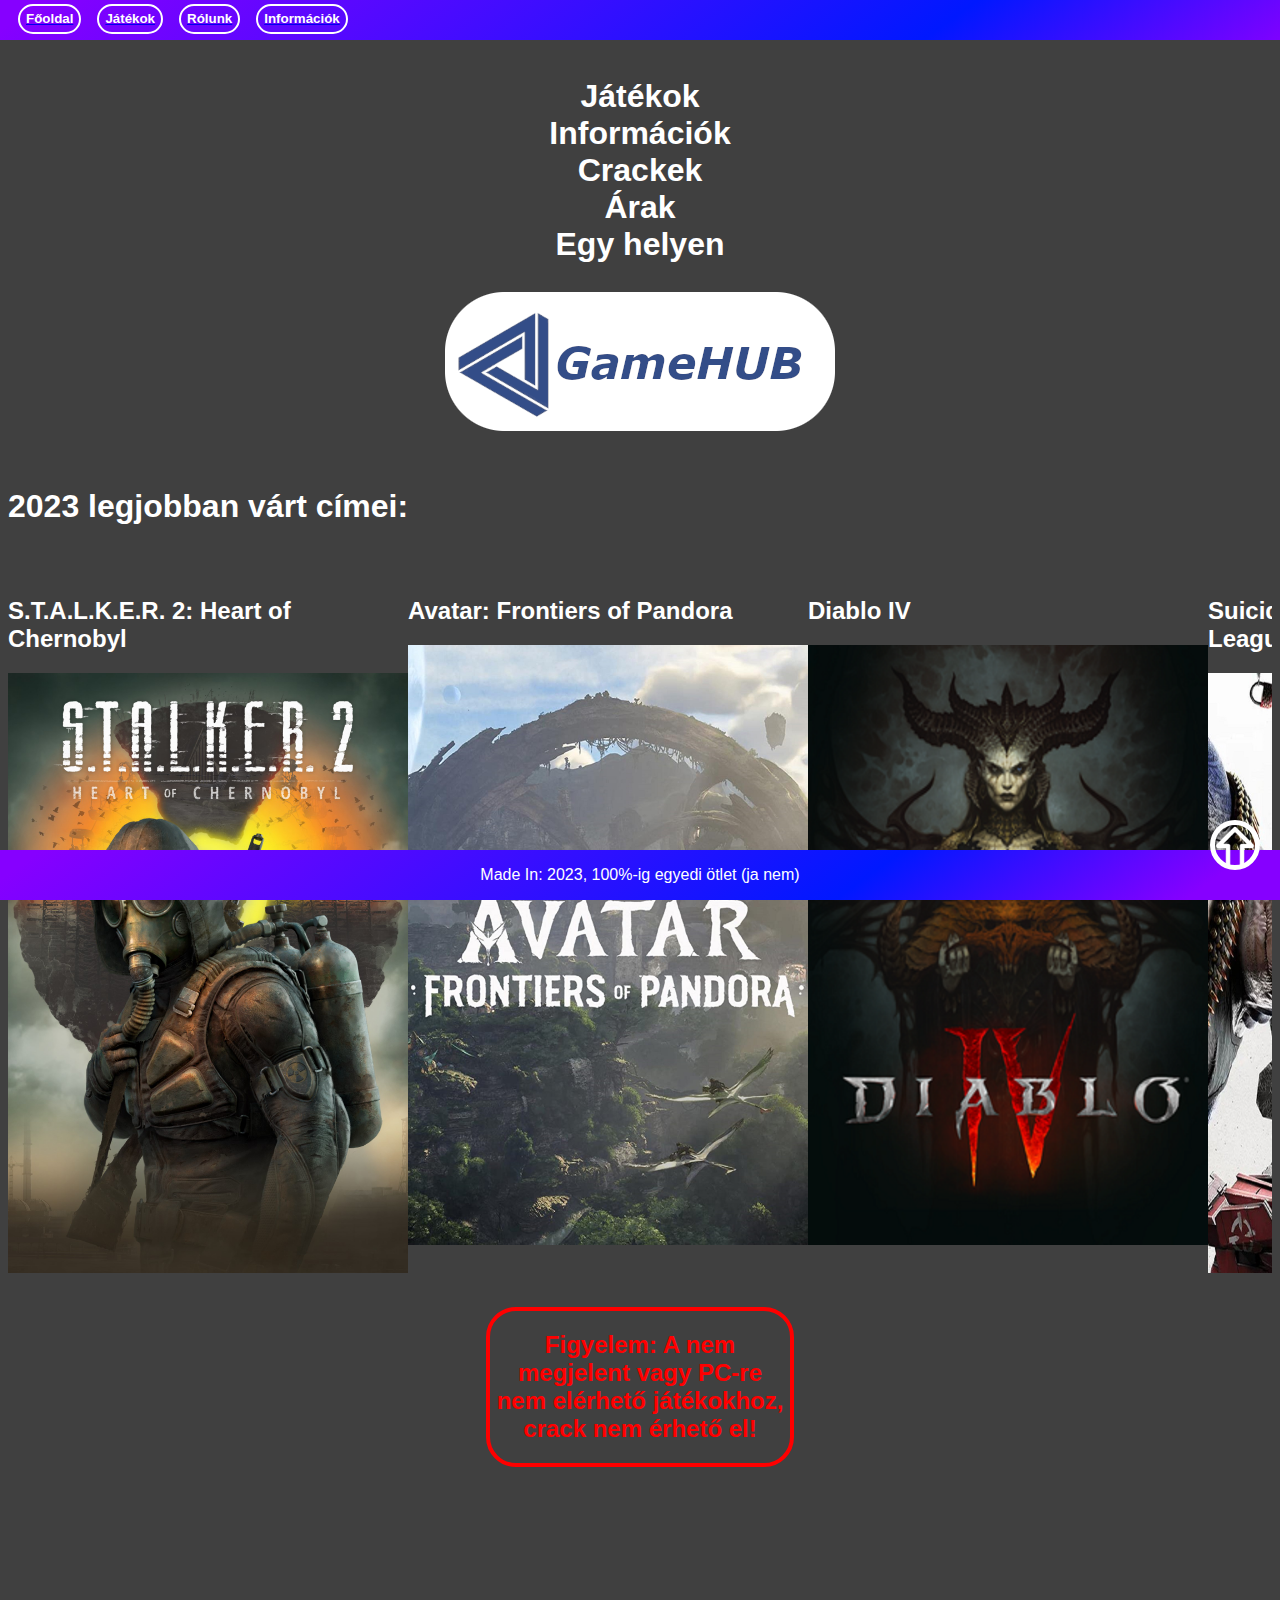
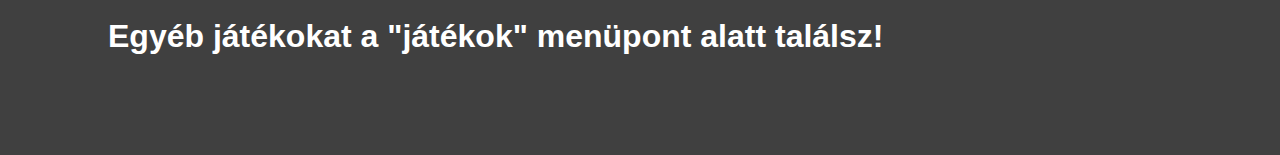
<file: index.html>
<!DOCTYPE html>
<html lang="hu">
<head>
    <meta charset="UTF-8">
    <meta http-equiv="X-UA-Compatible" content="IE=edge">
    <meta name="viewport" content="width=device-width, initial-scale=1.0">
    <title>GameHUB</title>
    <style>@media only screen and (max-width: 1000px) {

        /* For mobile phones: */
    
        .menu, .main, .right, .tartalom, .navigation-bar, .tabla, .tablapozition{
    
          width: 100%;
    
        }
    
    }</style>

    <link rel="stylesheet" href="./index.css">
    <script src="./fel.js"></script>

</head>
<body>


    <div class="tartalom" id="felgomb">
        
        <div class="navigation-bar">
            
            <div class="navbuttonposition">
                <a href="./index.html"><button id="gomb0" class="navigation-button">Főoldal</button></a>
               <a href="./game.html"><button id="gomb1" class="navigation-button">Játékok</button></a>
               <a href="./rolunk.html"><button id="gomb2" class="navigation-button">Rólunk</button></a>
               <a href="./info.html"><button id="gomb3" class="navigation-button">Információk</button></a>
               
               
            </div>
        </div>

        <div class="tetejere">
            <button class="felfele" onclick="topFunction()" id="myBtn" title="Go to top"></button>

        </div>

        <div class="cimpozicio">
            <h1 class="cimek1">Játékok</h1>
            <h1 class="cimek1">Információk</h1>
            <h1 class="cimek1">Crackek</h1>
            <h1 class="cimek1">Árak</h1>
            <h1 class="cimek1">Egy helyen</h1>
            <img class="biglogo" src="./kepk/GameHUBLogo.png" alt="">
        </div>
    </div>
   <div class=" cimpozicio"> 
     <h1>2023 legjobban várt címei:</h1>
    </div>
    <div class="top5">
    <div>
        <h2>S.T.A.L.K.E.R. 2: Heart of Chernobyl</h2>
        <img class="tablakepek" src="./kepk/stalker.jpg" alt="">
    </div>
    <div>
        <h2>Avatar: Frontiers of Pandora</h2>
        <img class="tablakepek" src="./kepk/avatar.jpg" alt="">
    </div>
    <div>
        <h2>Diablo IV</h2>
        <img class="tablakepek" src="./kepk/diablo.png" alt="">
    </div>
    <div>
        <h2>Suicide Squad: Kill the Justice League</h2>
        <img class="tablakepek" src="./kepk/suicuide.jpg" alt="">
    </div>
    <div>
        <h2>Dead Island 2</h2>
        <img class="tablakepek" src="./kepk/deadisl.webp" alt="">   
    </div>
    </div>

    <div class="figyelmezteto"><h2>Figyelem: A nem megjelent vagy PC-re nem elérhető játékokhoz, crack nem érhető el! </h2></div>

    <div>
        <h1 class="alatta">Egyéb játékokat a "játékok" menüpont alatt találsz!</h1>

    </div>
    <div class="lablec">
        <p>Made In: 2023, 100%-ig egyedi ötlet (ja nem)</p>

    </div>
</body>
</body>
</html>
</file>
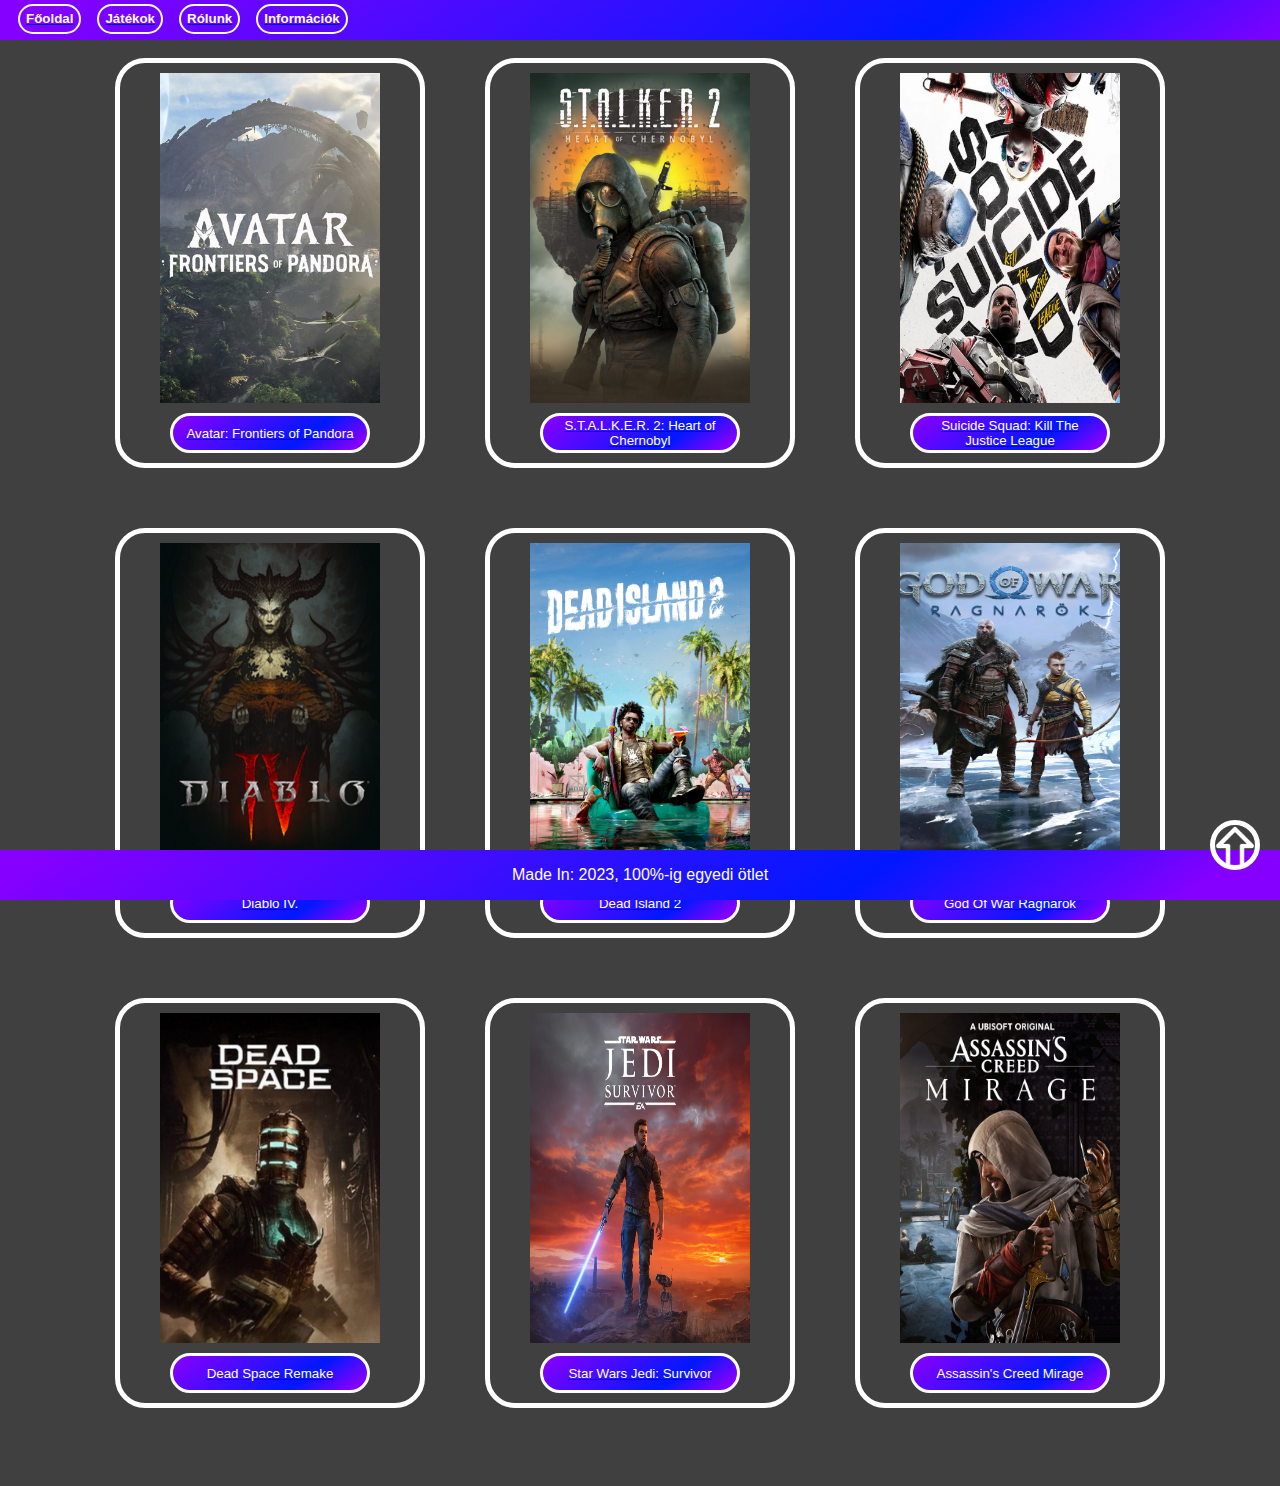
<file: game.html>
<!DOCTYPE html>
<html lang="hu">
<head>
    <meta charset="UTF-8">
    <meta http-equiv="X-UA-Compatible" content="IE=edge">
    <meta name="viewport" content="width=device-width, initial-scale=1.0">
    <title>GameHUB</title>
    <style>@media only screen and (max-width: 1000px) {

        /* For mobile phones: */
    
        .menu, .main, .right, .tartalom, .navigation-bar, .tabla, .tablapozition{
    
          width: 100%;
    
        }
    
    }</style>

    <link rel="stylesheet" href="./games.css">
    <script src="./fel.js"></script>

</head>
<body>


    <div class="tartalom2" id="felgomb">
        
        <div class="navigation-bar">
            
            <div class="navbuttonposition">
                <a href="./index.html"><button id="gomb0" class="navigation-button">Főoldal</button></a>
               <a href="./game.html"><button id="gomb1" class="navigation-button">Játékok</button></a>
               <a href="./rolunk.html"><button id="gomb2" class="navigation-button">Rólunk</button></a>
               <a href="./info.html"><button id="gomb3" class="navigation-button">Információk</button></a>
               
               
            </div>
        </div>

        <div class="tetejere">
            <button class="felfele" onclick="topFunction()" id="myBtn" title="Go to top"></button>

        </div>
        <div class="flexelés3">
            <div class="gamekartya">
                <img class="gamekepek123" src="./kepk/avatar.jpg" alt="">
                <div class=""><a class="" href="./jatekok/avatar.html"><button class="gamegomb">Avatar: Frontiers of Pandora</button></a></div>
            </div>
            <div class="gamekartya">
                <img class="gamekepek123" src="./kepk/stalker.jpg" alt="">
                <div class=""><a class="" href="./jatekok/masjatekxd.html"><button class="gamegomb">S.T.A.L.K.E.R. 2: Heart of Chernobyl</button></a></div>
            </div>
            <div class="gamekartya">
                <img class="gamekepek123" src="./kepk/suicuide.jpg" alt="">
                <div class=""><a class="" href="./jatekok/szuszajd.html"><button class="gamegomb">Suicide Squad: Kill The Justice League</button></a></div>
            </div>
            <div class="gamekartya">
                <img class="gamekepek123" src="./kepk/diablo.png" alt="">
                <div class=""><a class="" href="./jatekok/diablo4.html"><button class="gamegomb">Diablo IV.</button></a></div>
            </div>
            <div class="gamekartya">
                <img class="gamekepek123" src="./kepk/deadisl.webp" alt="">
                <div class=""><a class="" href="./jatekok/deadisl.html"><button class="gamegomb">Dead Island 2</button></a></div>
            </div>
            <div class="gamekartya">
                <img class="gamekepek123 kepescuccmeret" src="./kepk/gow-ragnarok.jpg" alt="">
                <div class=""><a class="" href="./jatekok/gow-ragnarok.html"><button class="gamegomb">God Of War Ragnarok</button></a></div>
            </div>
            <div class="gamekartya">
                <img class="gamekepek123 kepescuccmeret" src="./kepk/Dead_Space1.jpg" alt="">
                <div class=""><a class="" href="./jatekok/deadspace.html"><button class="gamegomb">Dead Space Remake</button></a></div>
            </div>
            <div class="gamekartya">
                <img class="gamekepek123 kepescuccmeret" src="./kepk/sw-jedi.webp" alt="">
                <div class=""><a class="" href="./jatekok/starwarsjedi.html"><button class="gamegomb">Star Wars Jedi: Survivor</button></a></div>
            </div>
            <div class="gamekartya">
                <img class="gamekepek123 kepescuccmeret" src="./kepk/creed.png" alt="">
                <div class=""><a class="" href="./jatekok/creed.html"><button class="gamegomb">Assassin's Creed Mirage</button></a></div>
            </div>


        </div>
    
    
    
    
    
    </div>
    <div class="lablec">
        <p>Made In: 2023, 100%-ig egyedi ötlet </p>

    </div>
   </body>
</body>
</html>
</file>
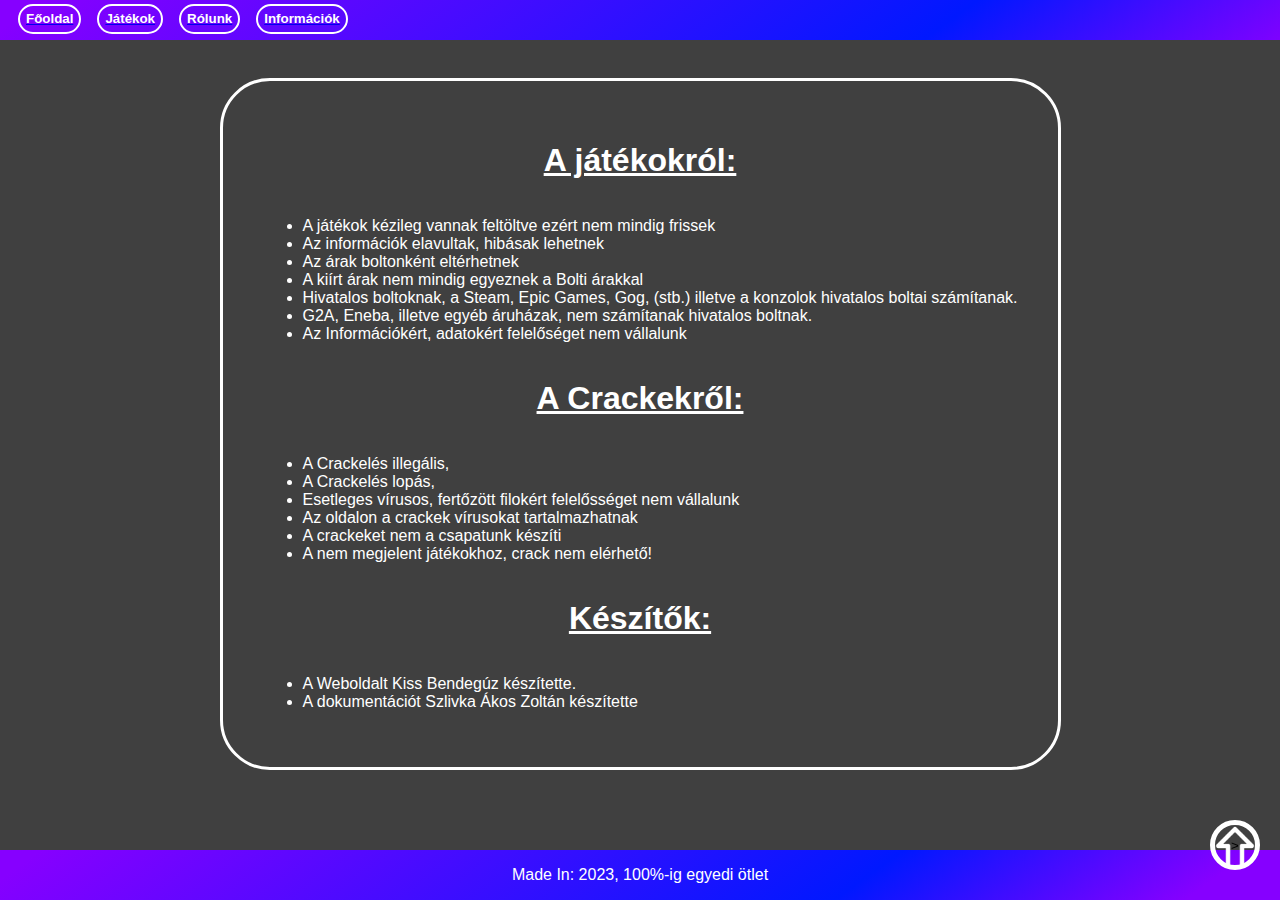
<file: info.html>
<!DOCTYPE html>
<html lang="hu">
<head>
    <meta charset="UTF-8">
    <meta http-equiv="X-UA-Compatible" content="IE=edge">
    <meta name="viewport" content="width=device-width, initial-scale=1.0">
    <title>GameHUB</title>
    <style>@media only screen and (max-width: 1000px) {

        /* For mobile phones: */
    
        .menu, .main, .right, .tartalom, .navigation-bar, .tabla, .tablapozition{
    
          width: 100%;
    
        }
    
    }</style>

    <link rel="stylesheet" href="./index.css">
    <script src="./fel.js"></script>

</head>
<body>


    <div class="tartalom">
        
        <div class="navigation-bar">
            
            <div class="navbuttonposition">
                <a href="./index.html"><button id="gomb0" class="navigation-button">Főoldal</button></a>
               <a href="./game.html"><button id="gomb1" class="navigation-button">Játékok</button></a>
               <a href="./rolunk.html"><button id="gomb2" class="navigation-button">Rólunk</button></a>
               <a href="./info.html"><button id="gomb3" class="navigation-button">Információk</button></a>
               
               
               <button class="felfele" onclick="topFunction()" id="myBtn" title="Go to top">></button>
            </div>
        </div>

<div class="rolunkpoz">
        <div>
           <h1 class="cim2">A játékokról:</h1>
        </div>

        <div class="">
           <ul>
            <li>A játékok kézileg vannak feltöltve ezért nem mindig frissek</li>
            <li>Az információk  elavultak, hibásak lehetnek</li>
            <li>Az árak boltonként eltérhetnek</li>
            <li>A kiírt árak nem mindig egyeznek a Bolti árakkal</li>
            <li>Hivatalos boltoknak, a Steam, Epic Games, Gog, (stb.) illetve a konzolok hivatalos boltai számítanak.</li>
            <li>G2A, Eneba, illetve egyéb áruházak, nem számítanak hivatalos boltnak.</li>
            <li>Az Információkért, adatokért felelőséget nem vállalunk</li>
           </ul>
        </div>
        <div>
            <h1 class="cim2">A Crackekről:</h1>
         </div>
 
         <div class="">
            <ul>
             <li>A Crackelés illegális,</li>
             <li>A Crackelés lopás,</li>
             <li>Esetleges vírusos, fertőzött filokért felelősséget nem vállalunk</li>
             <li>Az oldalon a crackek vírusokat tartalmazhatnak</li>
             <li>A crackeket nem a csapatunk készíti</li>
             <li>A nem megjelent játékokhoz, crack nem elérhető!</li>
            </ul>
         </div>
         <div>
            <h1 class="cim2">Készítők:</h1>
         </div>
 
         <div class="">
            <ul>
             <li>A Weboldalt Kiss Bendegúz készítette.</li>
             <li>A dokumentációt Szlivka Ákos Zoltán készítette</li>

            
            </ul>
         </div>

    </div>
    <div class="lablec">
      <p>Made In: 2023, 100%-ig egyedi ötlet </p>

  </div>
</body>
</body>
</html>
</file>
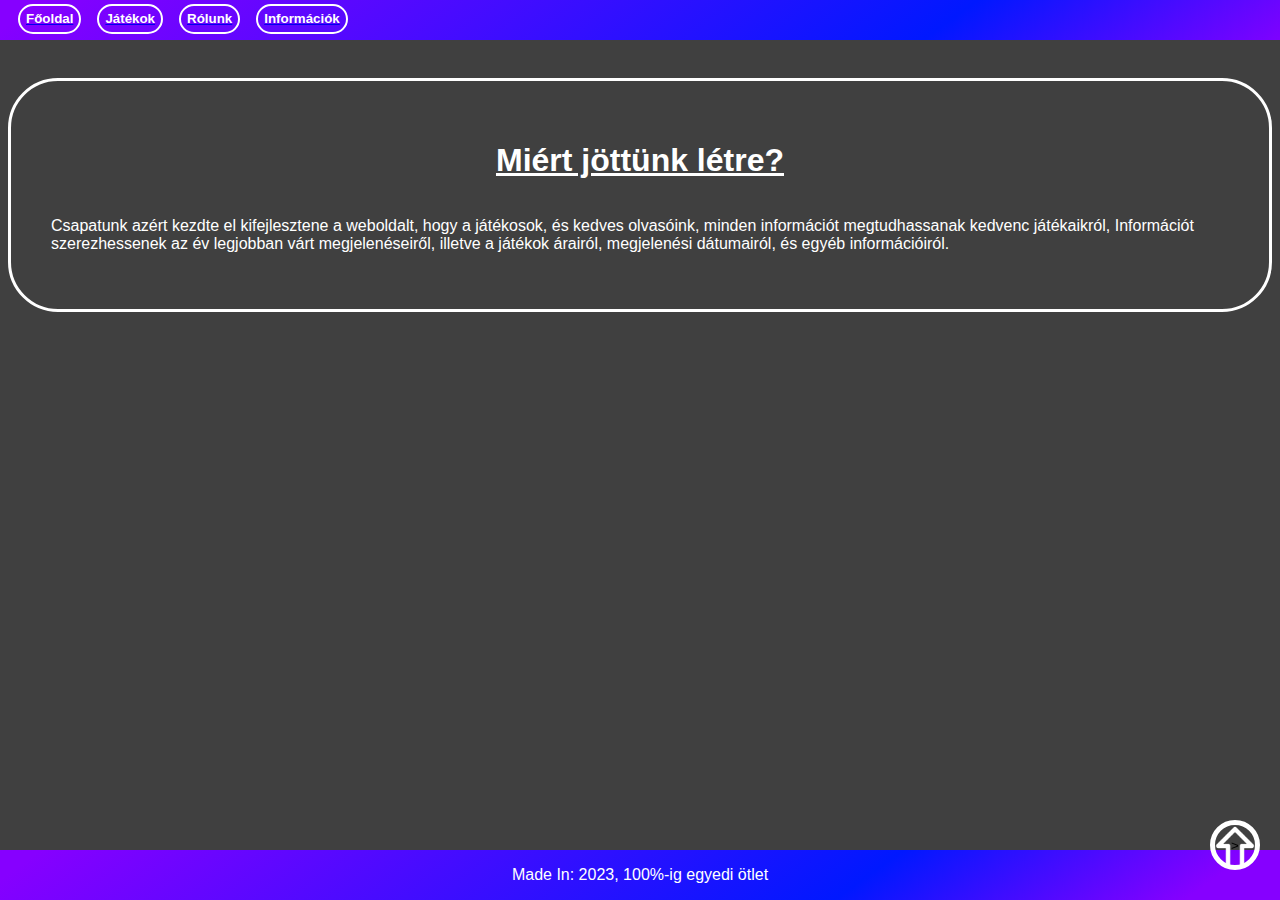
<file: rolunk.html>
<!DOCTYPE html>
<html lang="hu">
<head>
    <meta charset="UTF-8">
    <meta http-equiv="X-UA-Compatible" content="IE=edge">
    <meta name="viewport" content="width=device-width, initial-scale=1.0">
    <title>GameHUB</title>
    <style>@media only screen and (max-width: 1000px) {

        /* For mobile phones: */
    
        .menu, .main, .right, .tartalom, .navigation-bar, .tabla, .tablapozition{
    
          width: 100%;
    
        }
    
    }</style>

    <link rel="stylesheet" href="./index.css">
    <script src="./fel.js"></script>

</head>
<body>


    <div class="tartalom">
        
        <div class="navigation-bar">
            
            <div class="navbuttonposition">
                <a href="./index.html"><button id="gomb0" class="navigation-button">Főoldal</button></a>
               <a href="./game.html"><button id="gomb1" class="navigation-button">Játékok</button></a>
               <a href="./rolunk.html"><button id="gomb2" class="navigation-button">Rólunk</button></a>
               <a href="./info.html"><button id="gomb3" class="navigation-button">Információk</button></a>
               
               
               <button class="felfele" onclick="topFunction()" id="myBtn" title="Go to top">></button>
            </div>
        </div>

<div class="rolunkpoz">
        <div>
           <h1  class="cim2"> Miért jöttünk létre?</h1>
        </div>

        <div class="rolunk">
            <p>Csapatunk azért kezdte el kifejlesztene a weboldalt, hogy a játékosok, és kedves olvasóink, minden információt megtudhassanak kedvenc játékaikról, Információt szerezhessenek az év legjobban várt megjelenéseiről, illetve a játékok árairól, megjelenési dátumairól, és egyéb információiról.</p>
        </div>
    </div>
        <div class="lablec">
            <p>Made In: 2023, 100%-ig egyedi ötlet </p>

        </div>
</body>
</html>
</file>
<file: index.css>
body {
    background-color: #404040;
    box-sizing: border-box;
    font-family: 'Gill Sans', 'Gill Sans MT', Calibri, 'Trebuchet MS', sans-serif;
    color: white;
    overflow-x: hidden;
    box-sizing: border-box;

}

/* width */
::-webkit-scrollbar {
    width: 8px;
  }
  
  /* Track */
  ::-webkit-scrollbar-track {
    box-shadow: inset 0 0 5px grey;
    border-radius: 10px;
  }
  
  /* Handle */
  ::-webkit-scrollbar-thumb {
    background: rgb(0,24,255);
    background: linear-gradient(144deg, rgba(0,24,255,1) 0%, rgba(134,0,255,1) 66%);
    border-radius: 10px;
  }

.navigation-bar {
    
    background: rgb(134,0,255);
    background: linear-gradient(144deg, rgba(134,0,255,1) 3%, rgba(0,24,255,1) 67%, rgba(134,0,255,1) 93%);
    position: fixed;
    top: 0px;
    width: clamp(300px, 110%, 8000px);
    height: 40px;
    margin-left: -10px;
    display: flex;
    z-index: 10;
}

.logonavbaron {
    position: absolute;
}

.navigation-button {
    background-color: transparent;
    border-radius: 15px 15px 15px 15px;
    border: 2px solid white;
    color: white;
    width: clamp(30px, 100%, 400px);
    height: 30px;
    display: flex;
    margin-top: 4px;
    text-align: center;
    font-weight: bolder;
    padding-top: 5px;

    
}

.navigation-button:hover {
  background-color: white;
  color: black;
  border: black4px solid;
  
}

.navbuttonposition {
    display: flex;
    flex-direction: row;
    justify-content: left;
    gap: 1rem;
    margin-left: 20px;

}
.navbarlogo {
    height: 40px;
    float: right;
    position: absolute;
    display: flex;

}
.navbarkep1 {
 display: flex;
 float: right;
 
}
@media (max-width: 100px) {
.row, .navigation-bar, .navigation-button, .tartalom {   
    flex-direction: column;

  }
}

  .tartalom {
    display: flex;
  }



 .cimek1 {
    justify-content: center;
    text-align: center;
    padding: 0%;
    margin: auto;
    
 }

 .cimpozicio {
  justify-content: center;
  margin: auto;
  align-items: center;
  top: 70px;
  position: relative;
  }

  .figyelmezteto {
    justify-content: center;
    margin: auto;
    align-items: center;
    display: flex;
    position: relative;
    margin-top: 60px;
    top: 70px; 
    color: red;
    border: 4px solid red;
    width: 300px;
    text-align: center;
    border-radius: 30px;
  
  }
  

.topcuccos {
  justify-content: center;
  margin: auto;
  align-items: center;
  position: relative;
  top: 50px;
  display: flex;
  flex-direction: column;
}



.responsive {
  width: 100%;
  max-width: 600px;
  height: auto;
}

.tablapozition {
  width: 700px;
  overflow-x: scroll;
}





.toptabla {
  width: 400px;
  overflow-x: scroll;
}

.tablakepek {
  width: 400px;
}

.top5 {
  display: flex;
  overflow-x: scroll;
  position: relative;
  top: 100px;
  min-width: 400px;
}

.felfele {
  width: 50px;
  height: 50px;
  background-color: transparent;
  position: fixed;
  z-index: 99;
  right: 20px;
  bottom: 30px;
  border-radius: 25px 25px 25px 25px;
  border: 5px solid white;
  background-image: url(./kepk/arrov_up-removebg-preview.png);
  background-repeat: no-repeat;
  background-size: cover;
}

.rolunkpoz {
  position: relative;
  top: 70px;
  max-width: 600px;
  min-width: fit-content;
  border: 3px solid white;
  color: white;
  border-radius: 50px 50px 50px 50px;
  margin: auto;
  display: flex;
  flex-direction: column;
  padding: 40px;
}

.cim2 {
  text-align: center;
  text-decoration: underline;
}

.lablec {
  position: fixed;
  left: 0px;
  bottom: 0px;
  width: 100%;
  background-color: black;
  color: white;
  text-align: center;
  background: rgb(134,0,255);
  background: linear-gradient(144deg, rgba(134,0,255,1) 3%, rgba(0,24,255,1) 67%, rgba(134,0,255,1) 93%);
}

.alatta {
  position: relative;
  top: 100px;
  padding: 100px;
}

.kartyapoz {
  display: grid;
  width: fit-content;
  position: relative;
  grid-template-columns: repeat(auto-fit, minmax(400px 1fp));
}

.jatek {
  width: 400px;
} 

.jatekkep1 {
  width: 300px;
}

.tartalom2 {
  display: flex;
  align-items: center;
}


.jatekkepe {
  position: relative;
  width: 50%;
  display: flexbox;
  align-content: center;
  align-items: center;

}
</file>
<file: games.css>
body {
    background-color: #404040;
    box-sizing: border-box;
    font-family: 'Gill Sans', 'Gill Sans MT', Calibri, 'Trebuchet MS', sans-serif;
    color: white;
    overflow-x: hidden;
    display: flex;
    
    

}

/* width */
::-webkit-scrollbar {
    width: 8px;
  }
  
  /* Track */
  ::-webkit-scrollbar-track {
    box-shadow: inset 0 0 5px grey;
    border-radius: 10px;
  }
  
  /* Handle */
  ::-webkit-scrollbar-thumb {
    background: rgb(0,24,255);
    background: linear-gradient(144deg, rgba(0,24,255,1) 0%, rgba(134,0,255,1) 66%);
    border-radius: 10px;
  }

.navigation-bar {
    
    background: rgb(134,0,255);
    background: linear-gradient(144deg, rgba(134,0,255,1) 3%, rgba(0,24,255,1) 67%, rgba(134,0,255,1) 93%);
    position: fixed;
    top: 0px;
    width: clamp(300px, 110%, 8000px);
    height: 40px;
    margin-left: -10px;
    display: flex;
    z-index: 10;
}

.logonavbaron {
    position: absolute;
}

.navigation-button {
    background-color: transparent;
    border-radius: 15px 15px 15px 15px;
    border: 2px solid white;
    color: white;
    width: clamp(30px, 100%, 400px);
    height: 30px;
    display: flex;
    margin-top: 4px;
    text-align: center;
    font-weight: bolder;
    padding-top: 5px;

    
}

.navigation-button:hover {
  background-color: white;
  color: black;
  border: black4px solid;
  
}

.navbuttonposition {
    display: flex;
    flex-direction: row;
    justify-content: left;
    gap: 1rem;
    margin-left: 20px;

}
.navbarlogo {
    height: 40px;
    float: right;
    position: absolute;
    display: flex;

}

@media (max-width: 100px) {
.row, .navigation-bar, .navigation-button, .tartalom {   
    flex-direction: column;

  }
}

  .tartalom2 {
    display: flex;

  }

.responsive {
  width: 100%;
  max-width: 600px;
  height: auto;
}

.felfele {
  width: 50px;
  height: 50px;
  background-color: transparent;
  position: fixed;
  z-index: 99;
  right: 20px;
  bottom: 30px;
  border-radius: 25px 25px 25px 25px;
  border: 5px solid white;
  background-image: url(./kepk/arrov_up-removebg-preview.png);
  background-repeat: no-repeat;
  background-size: cover;
}



.lablec {
  position: fixed;
  left: 0px;
  bottom: 0px;
  width: 100%;
  background-color: black;
  color: white;
  text-align: center;
  background: rgb(134,0,255);
  background: linear-gradient(144deg, rgba(134,0,255,1) 3%, rgba(0,24,255,1) 67%, rgba(134,0,255,1) 93%);
  z-index: 10;

}



.flexelés2 {
    display: flex;
    align-items: center;
    justify-content: center;
    flex-direction: row;
    flex-wrap: wrap;
    position: relative;
    max-width: 500px;
    min-width: fit-content;
    text-align: justify;

    margin-bottom: 30px;
    margin-top: 40px;

    
    z-index: 4;

}

.jatekkepe {
    width: 100%;
    position: relative;
    display: block;
    margin: auto;
    z-index: 3; 
    border: 2px solid white;
}



.alahuzott {
    text-decoration: underline;
    color: rgba(0,24,255,1);
    font-size: 150%;
    
}


.container {

    display: block;
    margin-left: auto;
    margin-right: auto;
}

.gombok {
    display: flex;
    justify-content: center;
    
}

.dgomb1, .dgomb2, .dgomb3 {
    width: 200px;
    height: 30px;
    background-color: transparent;
    border: 2px solid white;
    color: white;
    margin-top: 20px;
    margin-bottom: 100px;
    border-radius: 10px;
}

.jatekneve {
    padding-left: 10px;
    padding-right: 10px;
    border: 2px solid white;
    border-radius: 30px;
}

.gamekartya {
    background-color: transparent;
    border: 5px solid white;
    border-radius: 30px;
    width: 300px;
    height: 400px;
    margin: 30px;

}

.flexelés3 {
    display: flex;
    align-items: center;
    justify-content: center;
    flex-direction: row;
    flex-wrap: wrap;
    padding-bottom: 40px;
    padding-top: 20px;
 

}

.gamegomb {
    position: relative;
    top: 350px;
    display: block;
    margin: auto;
    background: rgb(134,0,255);
    background: linear-gradient(144deg, rgba(134,0,255,1) 3%, rgba(0,24,255,1) 67%, rgba(134,0,255,1) 93%);
    color: white;
    border: 3px solid white;
    border-radius: 20px;
    width: 200px;
    height: 40px;

}

.gamekepek123 {
    width: 220px;
    position: absolute;
    display: block;
    margin-left: 40px;
    margin-top: 10px;
    text-align: center;
    align-content: center;
}

.kepescuccmeret {
    height: 330px;
}
</file>
